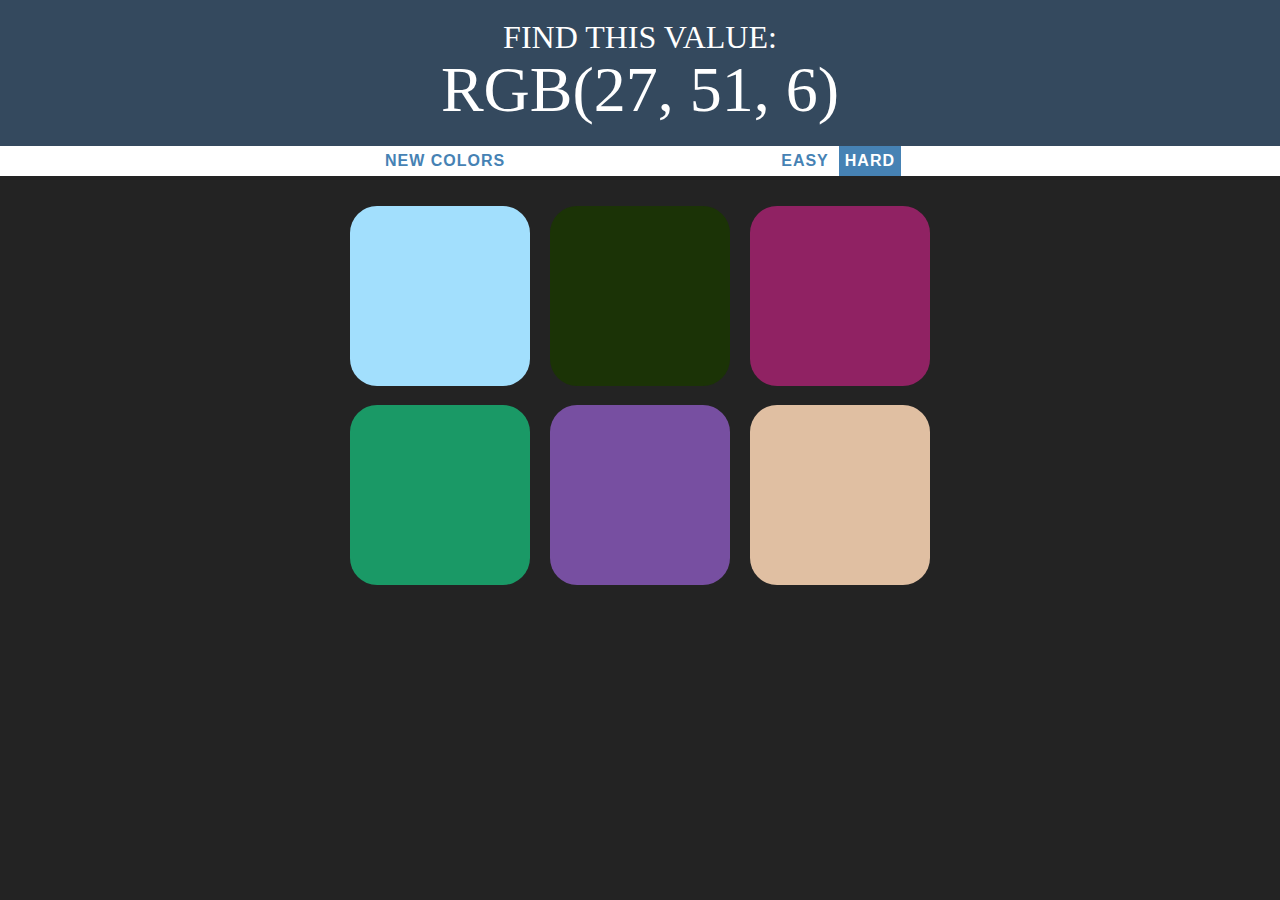
<file: index.html>
<!DOCTYPE html>
<html>

<head>
  <title></title>
  <link rel="stylesheet" href="./css/colorgame.css" type="text/css">
</head>

<body>
  <h1>Find this value:
  <br>
  <span id="colorDisplay">RGB</span>
</h1>
  <div id="stripe">
   <button id="reset">New Colors</button>
    <span id="message"></span>
   <button id="easyBtn">Easy</button>
   <button id="hardBtn" class="selected">Hard</button>
  </div>
  <div id="container">
    <div class="square"></div>
    <div class="square"></div>
    <div class="square"></div>
    <div class="square"></div>
    <div class="square"></div>
    <div class="square"></div>
  </div>
  <script src="./js/colorgame.js"></script>
</body>

</html>
</file>
<file: css/colorgame.css>
body {
  background-color: #232323;
  margin: 0;
  font-family: "Montserrat", "Avenir";
}

.square {
  width: 30%;
  background-color: purple;
  padding-bottom: 30%;
  float: left;
  margin: 1.66%;
  border-radius: 15%;
  transition: background 0.3s;
  -webkit-transition: background 0.6s;
  -moz-transition: background 0.6s;
}

#container {
  max-width: 600px;
  margin: 20px auto;
}

h1 {
  text-align: center;
  color: white;
  background-color: #34495e;
  margin: 0;
  font-weight: normal;
  text-transform: uppercase;
  line-height: 1.1;
  padding: 20px 0;
  transition: all 0.3s;
}

#stripe {
  background-color: white;
  height: 30px;
  text-align: center;
  color: black;
}

.selected {
  background-color: steelblue;
  color: white;
}

#colorDisplay {
  font-size: 200%;
}

#message {
  display: inline-block;
  width: 20%;
}

button {
  border: none;
  background: none;
  text-transform: uppercase;
  height: 100%;
  font-weight: 700;
  color: steelblue;
  letter-spacing: 1px;
  font-size: inherit;
  outline: none;
  transition: all 0.3s;
  -webkit-transition: all 0.3s;
  -moz-transition: all 0.63s;
}

button:hover {
  color: white;
  background-color: steelblue;
}
</file>
